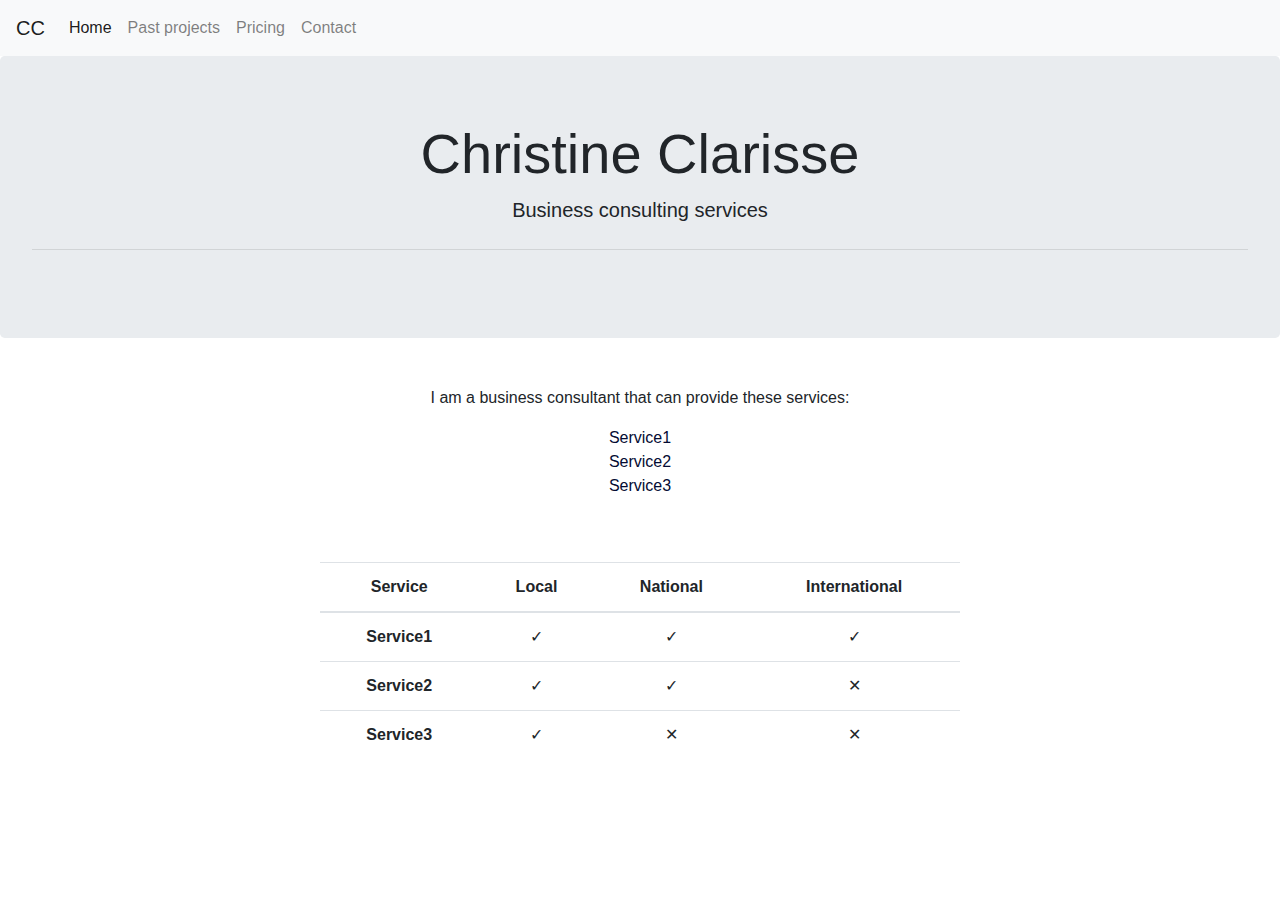
<file: index.html>
<!DOCTYPE html>
<html>
    <head>
      <!-- Required meta tags -->
      <meta charset="utf-8">
      <meta name="viewport" content="width=device-width, initial-scale=1, shrink-to-fit=no">

      <link rel="stylesheet" href="https://stackpath.bootstrapcdn.com/bootstrap/4.3.1/css/bootstrap.min.css" integrity="sha384-ggOyR0iXCbMQv3Xipma34MD+dH/1fQ784/j6cY/iJTQUOhcWr7x9JvoRxT2MZw1T" crossorigin="anonymous">
      <link rel="stylesheet" href="moreStyle.css">
        <title>My Webpage</title>
    </head>
    <body class ="text-center">
      <header>
      <nav class="navbar navbar-expand-sm navbar-light bg-light ">
        <a class="navbar-brand" href="#">CC</a>
        <button class="navbar-toggler" type="button" data-toggle="collapse" data-target="#navbarNavAltMarkup" aria-controls="navbarNavAltMarkup" aria-expanded="false" aria-label="Toggle navigation">
          <span class="navbar-toggler-icon"></span>
        </button>
        <div class="collapse navbar-collapse" id="navbarNavAltMarkup">
          <div class="navbar-nav">
            <a class="nav-item nav-link active" href="#">Home <span class="sr-only">(current)</span></a>
            <a class="nav-item nav-link" href="pastProjects.html">Past projects</a>
            <a class="nav-item nav-link" href="prices.html">Pricing</a>
            <a class="nav-item nav-link" href="contact.html" >Contact</a>
          </div>
        </div>
      </nav>
      </header>
      <main>
        <div class="jumbotron">
          <h1 class="display-4">Christine Clarisse</h1>
          <p class="lead">Business consulting services</p>
          <hr class="my-4">
        </div>
        <div id = "services" class="d-flex text-center flex-column align-items-center mt-5 mb-5">
          <p>I am a business consultant that can provide these services:</p>
          <div id = "list" >
          <ul class="d-flex text-center flex-column align-items-center list-unstyled">
            <li> Service1 </li>
            <li> Service2 </li>
            <li> Service3 </li>
          </ul>
          </div>
        </div>
        <div id="tablediv" class="d-flex text-center flex-column align-items-center mt-5 mb-5" >
        <table  class="table col-6 ">
          <thead>
            <tr>
              <th scope="col">Service</th>
              <th scope="col">Local</th>
              <th scope="col">National</th>
              <th scope="col">International</th>
            </tr>
          </thead>
          <tbody>
            <tr>
              <th scope="row">Service1</th>
              <td> &#10003; </td>
              <td>&#10003;</td>
              <td>&#10003;</td>
            </tr>
            <tr>
              <th scope="row">Service2</th>
              <td>&#10003;</td>
              <td>&#10003;</td>
              <td>&#10005;</td>
            </tr>
            <tr>
              <th scope="row">Service3</th>
              <td>&#10003;</td>
              <td>&#10005;</td>
              <td>&#10005;</td>
            </tr>
          </tbody>
        </table>
      </div>
      <script src="https://code.jquery.com/jquery-3.3.1.slim.min.js" integrity="sha384-q8i/X+965DzO0rT7abK41JStQIAqVgRVzpbzo5smXKp4YfRvH+8abtTE1Pi6jizo" crossorigin="anonymous"></script>
      <script src="https://cdnjs.cloudflare.com/ajax/libs/popper.js/1.14.7/umd/popper.min.js" integrity="sha384-UO2eT0CpHqdSJQ6hJty5KVphtPhzWj9WO1clHTMGa3JDZwrnQq4sF86dIHNDz0W1" crossorigin="anonymous"></script>
      <script src="https://stackpath.bootstrapcdn.com/bootstrap/4.3.1/js/bootstrap.min.js" integrity="sha384-JjSmVgyd0p3pXB1rRibZUAYoIIy6OrQ6VrjIEaFf/nJGzIxFDsf4x0xIM+B07jRM" crossorigin="anonymous"></script>
    </body>

</html>
</file>
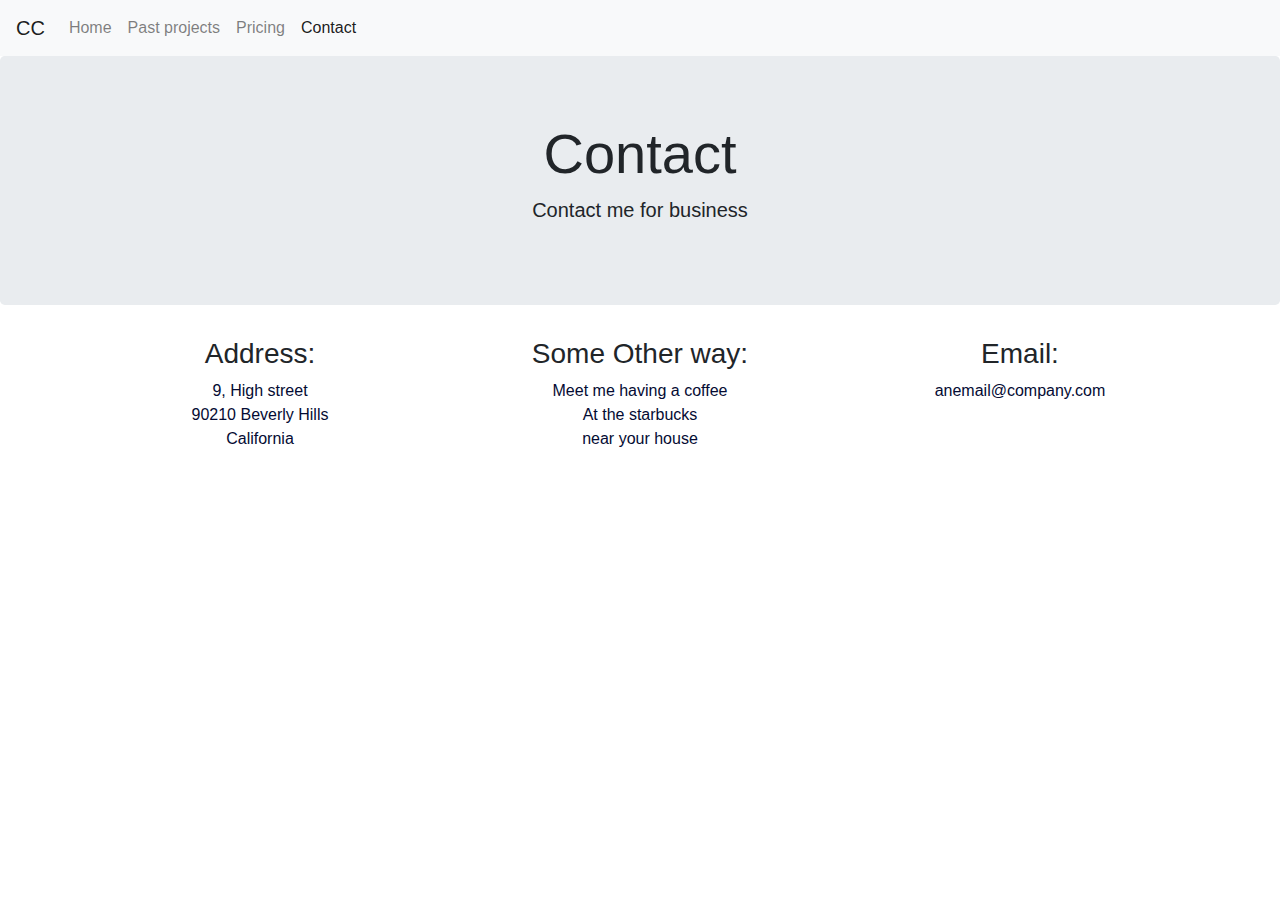
<file: contact.html>
<!DOCTYPE html>
<html>
    <head>
      <!-- Required meta tags -->
      <meta charset="utf-8">
      <meta name="viewport" content="width=device-width, initial-scale=1, shrink-to-fit=no">

      <link rel="stylesheet" href="https://stackpath.bootstrapcdn.com/bootstrap/4.3.1/css/bootstrap.min.css" integrity="sha384-ggOyR0iXCbMQv3Xipma34MD+dH/1fQ784/j6cY/iJTQUOhcWr7x9JvoRxT2MZw1T" crossorigin="anonymous">
      <link rel="stylesheet" href="moreStyle.css">
        <title>My Webpage</title>
    </head>
    <body class ="text-center">
      <header>
      <nav class="navbar navbar-expand-sm navbar-light bg-light ">
        <a class="navbar-brand" href="#">CC</a>
        <button class="navbar-toggler" type="button" data-toggle="collapse" data-target="#navbarNavAltMarkup" aria-controls="navbarNavAltMarkup" aria-expanded="false" aria-label="Toggle navigation">
          <span class="navbar-toggler-icon"></span>
        </button>
        <div class="collapse navbar-collapse" id="navbarNavAltMarkup">
          <div class="navbar-nav">
            <a class="nav-item nav-link" href="index.html">Home </a>
            <a class="nav-item nav-link " href="pastProjects.html">Past projects  </a>
            <a class="nav-item nav-link " href="prices.html">Pricing  </a>
            <a class="nav-item nav-link active" href="#" >Contact <span class="sr-only">(current)</span></a>
          </div>
        </div>
      </nav>
      </header>
      <main>
        <div class="jumbotron">
          <h1 class="display-4">Contact</h1>
          <p class="lead">Contact me for business</p>
        </div>

        <div class="container ">
          <div class ="row">
            <div class=" col">
              <h3>Address: </h3>
              <ul class="list-unstyled">
                <li>9, High street </li>
                <li>90210 Beverly Hills</li>
                <li>California</li>
              </ul>
            </div>

            <div class=" col">
              <h3>Some Other way: </h3>
              <ul class="list-unstyled">
                <li>Meet me having a coffee </li>
                <li>At the starbucks</li>
                <li>near your house</li>
                </ul>
              </div>

              <div class=" col">
              <h3>Email: </h3>
              <ul class="list-unstyled">
                <li>anemail@company.com </li>

                </ul>
              </div>
            </div>
          </div>


        <script src="https://code.jquery.com/jquery-3.3.1.slim.min.js" integrity="sha384-q8i/X+965DzO0rT7abK41JStQIAqVgRVzpbzo5smXKp4YfRvH+8abtTE1Pi6jizo" crossorigin="anonymous"></script>
        <script src="https://cdnjs.cloudflare.com/ajax/libs/popper.js/1.14.7/umd/popper.min.js" integrity="sha384-UO2eT0CpHqdSJQ6hJty5KVphtPhzWj9WO1clHTMGa3JDZwrnQq4sF86dIHNDz0W1" crossorigin="anonymous"></script>
        <script src="https://stackpath.bootstrapcdn.com/bootstrap/4.3.1/js/bootstrap.min.js" integrity="sha384-JjSmVgyd0p3pXB1rRibZUAYoIIy6OrQ6VrjIEaFf/nJGzIxFDsf4x0xIM+B07jRM" crossorigin="anonymous"></script>
</body>


</html>
</file>
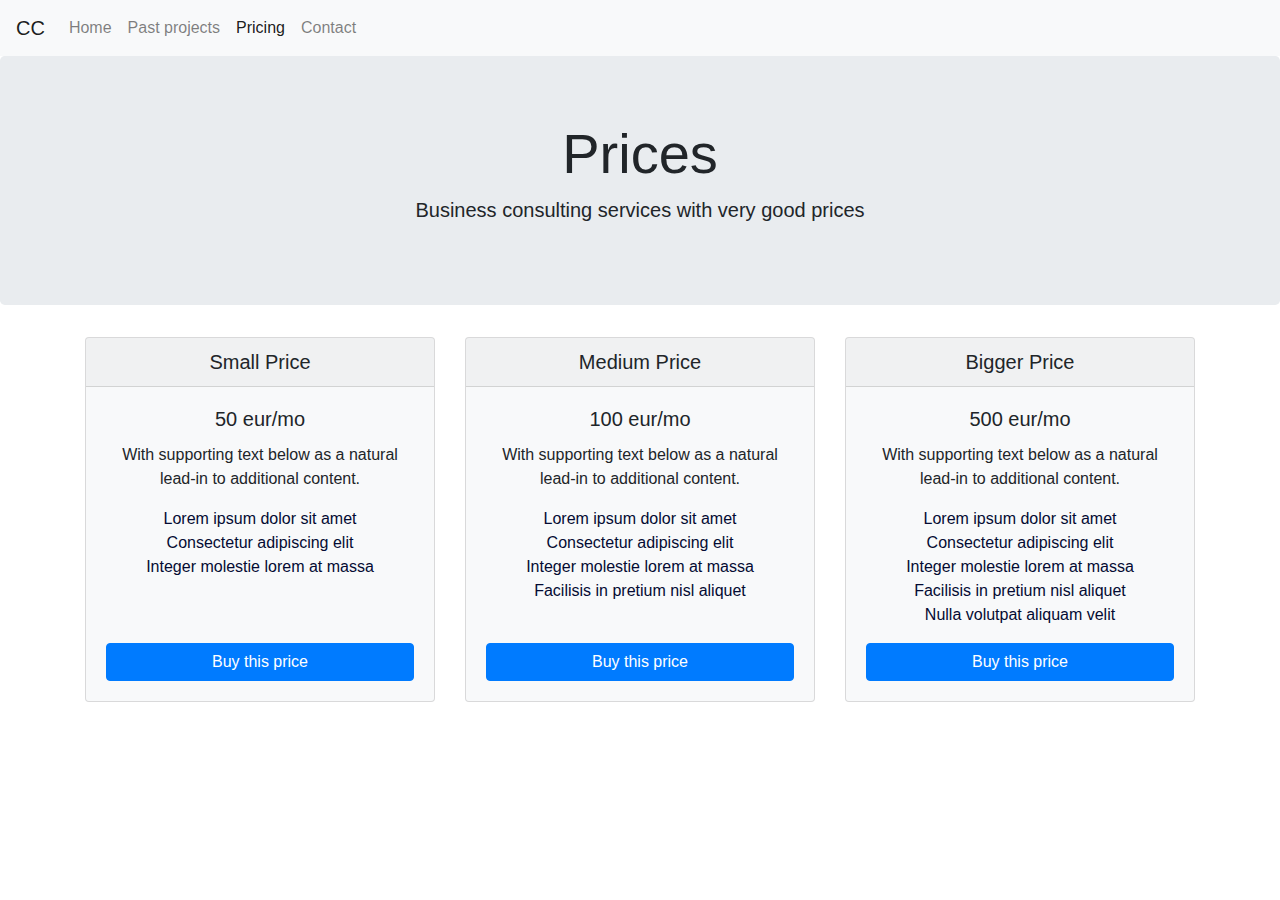
<file: prices.html>
<!DOCTYPE html>
<html>
    <head>
      <!-- Required meta tags -->
      <meta charset="utf-8">
      <meta name="viewport" content="width=device-width, initial-scale=1, shrink-to-fit=no">

      <link rel="stylesheet" href="https://stackpath.bootstrapcdn.com/bootstrap/4.3.1/css/bootstrap.min.css" integrity="sha384-ggOyR0iXCbMQv3Xipma34MD+dH/1fQ784/j6cY/iJTQUOhcWr7x9JvoRxT2MZw1T" crossorigin="anonymous">
      <link rel="stylesheet" href="moreStyle.css">
        <title>My Webpage</title>
    </head>
    <body class ="text-center">
      <header>
      <nav class="navbar navbar-expand-sm navbar-light bg-light ">
        <a class="navbar-brand" href="#">CC</a>
        <button class="navbar-toggler" type="button" data-toggle="collapse" data-target="#navbarNavAltMarkup" aria-controls="navbarNavAltMarkup" aria-expanded="false" aria-label="Toggle navigation">
          <span class="navbar-toggler-icon"></span>
        </button>
        <div class="collapse navbar-collapse" id="navbarNavAltMarkup">
          <div class="navbar-nav">
            <a class="nav-item nav-link" href="index.html">Home </a>
            <a class="nav-item nav-link " href="pastProjects.html">Past projects  </a>
            <a class="nav-item nav-link active" href="#">Pricing <span class="sr-only">(current)</span> </a>
            <a class="nav-item nav-link" href="contact.html" >Contact</a>
          </div>
        </div>
      </nav>
      </header>
      <main>
        <div class="jumbotron">
          <h1 class="display-4">Prices</h1>
          <p class="lead">Business consulting services with very good prices</p>

        </div>
        <div class="container">
          <div class="card-deck">
            <div class="card bg-light mb-3">
              <h5 class="card-header">Small Price</h5>
              <div class="card-body d-flex flex-column">
                <h5 class="card-title">50 eur/mo </h5>
                <p class="card-text">With supporting text below as a natural lead-in to additional content.</p>
                <ul class="list-unstyled">
                  <li>Lorem ipsum dolor sit amet</li>
                  <li>Consectetur adipiscing elit</li>
                  <li>Integer molestie lorem at massa</li>

                  </ul>
                <a href="#" class="btn btn-primary mt-auto">Buy this price</a>
              </div>
            </div>

            <div class="card bg-light mb-3">
              <h5 class="card-header">Medium Price</h5>
              <div class="card-body d-flex flex-column">
                <h5 class="card-title">100 eur/mo</h5>
                <p class="card-text">With supporting text below as a natural lead-in to additional content.</p>
                <ul class="list-unstyled">
                  <li>Lorem ipsum dolor sit amet</li>
                  <li>Consectetur adipiscing elit</li>
                  <li>Integer molestie lorem at massa</li>
                  <li>Facilisis in pretium nisl aliquet</li>

                  </ul>
                <a href="#" class="btn btn-primary mt-auto ">Buy this price</a>
              </div>
            </div>

            <div class="card bg-light mb-3">
              <h5 class="card-header">Bigger Price</h5>
              <div class="card-body d-flex flex-column">
                <h5 class="card-title">500 eur/mo</h5>
                <p class="card-text">With supporting text below as a natural lead-in to additional content.</p>
                <ul class="list-unstyled">
                  <li>Lorem ipsum dolor sit amet</li>
                  <li>Consectetur adipiscing elit</li>
                  <li>Integer molestie lorem at massa</li>
                  <li>Facilisis in pretium nisl aliquet</li>
                  <li>Nulla volutpat aliquam velit
                  </ul>
                <a href="#" class="btn btn-primary mt-auto">Buy this price</a>
              </div>
            </div>

          </div>
      </div>


        <script src="https://code.jquery.com/jquery-3.3.1.slim.min.js" integrity="sha384-q8i/X+965DzO0rT7abK41JStQIAqVgRVzpbzo5smXKp4YfRvH+8abtTE1Pi6jizo" crossorigin="anonymous"></script>
        <script src="https://cdnjs.cloudflare.com/ajax/libs/popper.js/1.14.7/umd/popper.min.js" integrity="sha384-UO2eT0CpHqdSJQ6hJty5KVphtPhzWj9WO1clHTMGa3JDZwrnQq4sF86dIHNDz0W1" crossorigin="anonymous"></script>
        <script src="https://stackpath.bootstrapcdn.com/bootstrap/4.3.1/js/bootstrap.min.js" integrity="sha384-JjSmVgyd0p3pXB1rRibZUAYoIIy6OrQ6VrjIEaFf/nJGzIxFDsf4x0xIM+B07jRM" crossorigin="anonymous"></script>
</body>


</html>
</file>
<file: moreStyle.css>
.table {

    margin: 0 auto;


}
.carousel-caption{
  background: rgba(200, 200, 200,0.7);

  color: #142587;
}


ul > li {
      color: #040b33;

  }





@media (min-width: 800px) {

  .carousel-item img{
    width: auto;

    height: 500px;

    max-height: 500px;

  }

  }
  @media (max-width: 799px) {

      
      .carousel-item img{
        width: auto;

        height: 225px;

        max-height: 225px;

      }
    }
  }
</file>
